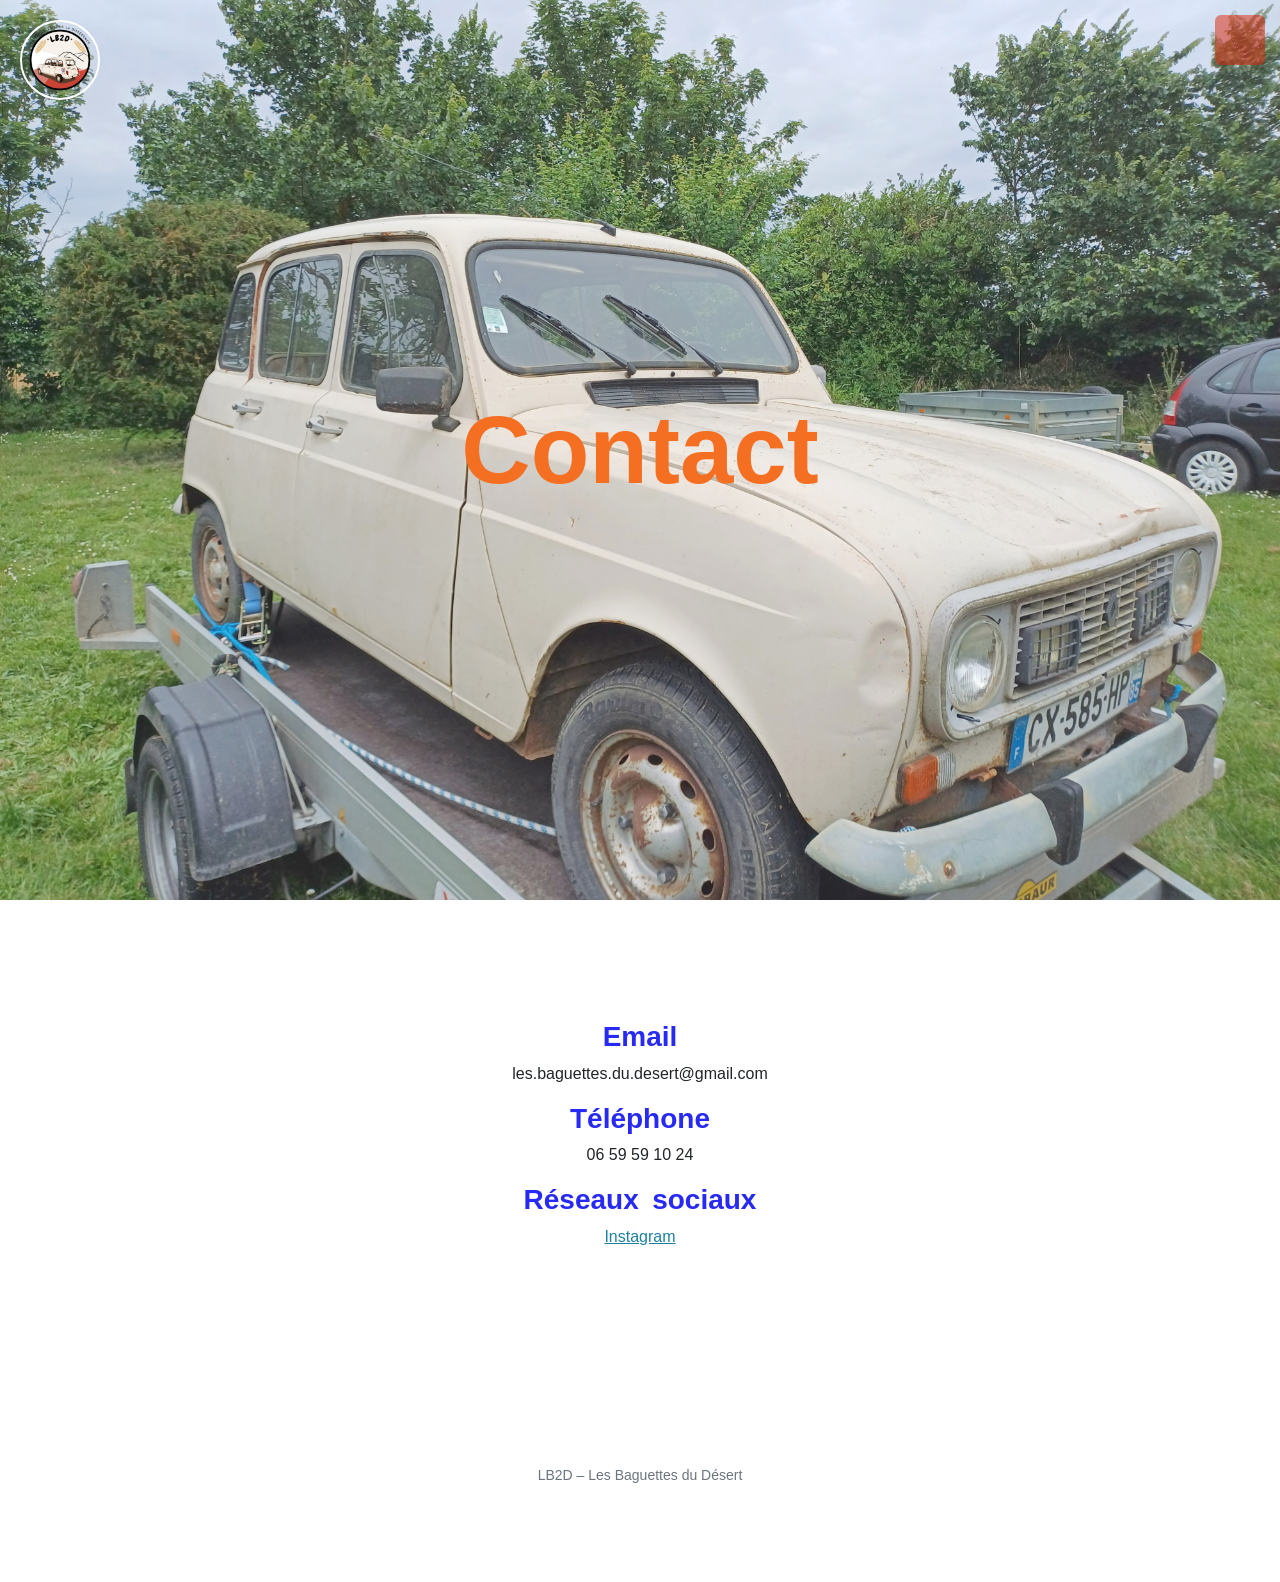
<file: LB2D/contact.html>
<!DOCTYPE html>
<html lang="fr">
<head>
    <meta charset="UTF-8">
    <meta name="viewport" content="width=device-width, initial-scale=1">
    <title>Contact – LB2D</title>
    <link href="css/styles.css" rel="stylesheet">
<link rel="icon" type="image/x-icon" href="assets/ico.ico" />
</head>
<body id="page-top">

<div class="logo-lb2d">
    <img src="img/logo.png" alt="Logo LB2D">
</div>

<a class="menu-toggle rounded" href="#"><i class="fas fa-bars"></i></a>
<nav id="sidebar-wrapper">
    <ul class="sidebar-nav">
        <li class="sidebar-nav-item"><a href="index.html">Accueil</a></li>
        <li class="sidebar-nav-item"><a href="projet.html">Projet</a></li>
        <li class="sidebar-nav-item"><a href="equipe.html">Équipe</a></li>
        <li class="sidebar-nav-item"><a href="sponsoring.html">Sponsoring</a></li>
        <li class="sidebar-nav-item"><a href="contact.html">Contact</a></li>
    </ul>
</nav>

<header class="masthead d-flex align-items-center">
    <div class="container text-center">
        <h1>Contact</h1>
    </div>
</header>

<section class="content-section">
    <div class="container px-4 text-center">
        <h3>Email</h3>
        <p>les.baguettes.du.desert@gmail.com</p>

        <h3>Téléphone</h3>
        <p>06 59 59 10 24</p>

        <h3>Réseaux sociaux</h3>
        <p>
            <a href="https://www.instagram.com/les_baguettes_du_desert/">Instagram</a>
        </p>
    </div>
</section>

<footer class="footer text-center">
    <p class="text-muted small">LB2D – Les Baguettes du Désert</p>
</footer>

<script src="js/scripts.js"></script>
</body>
</html>
</file>
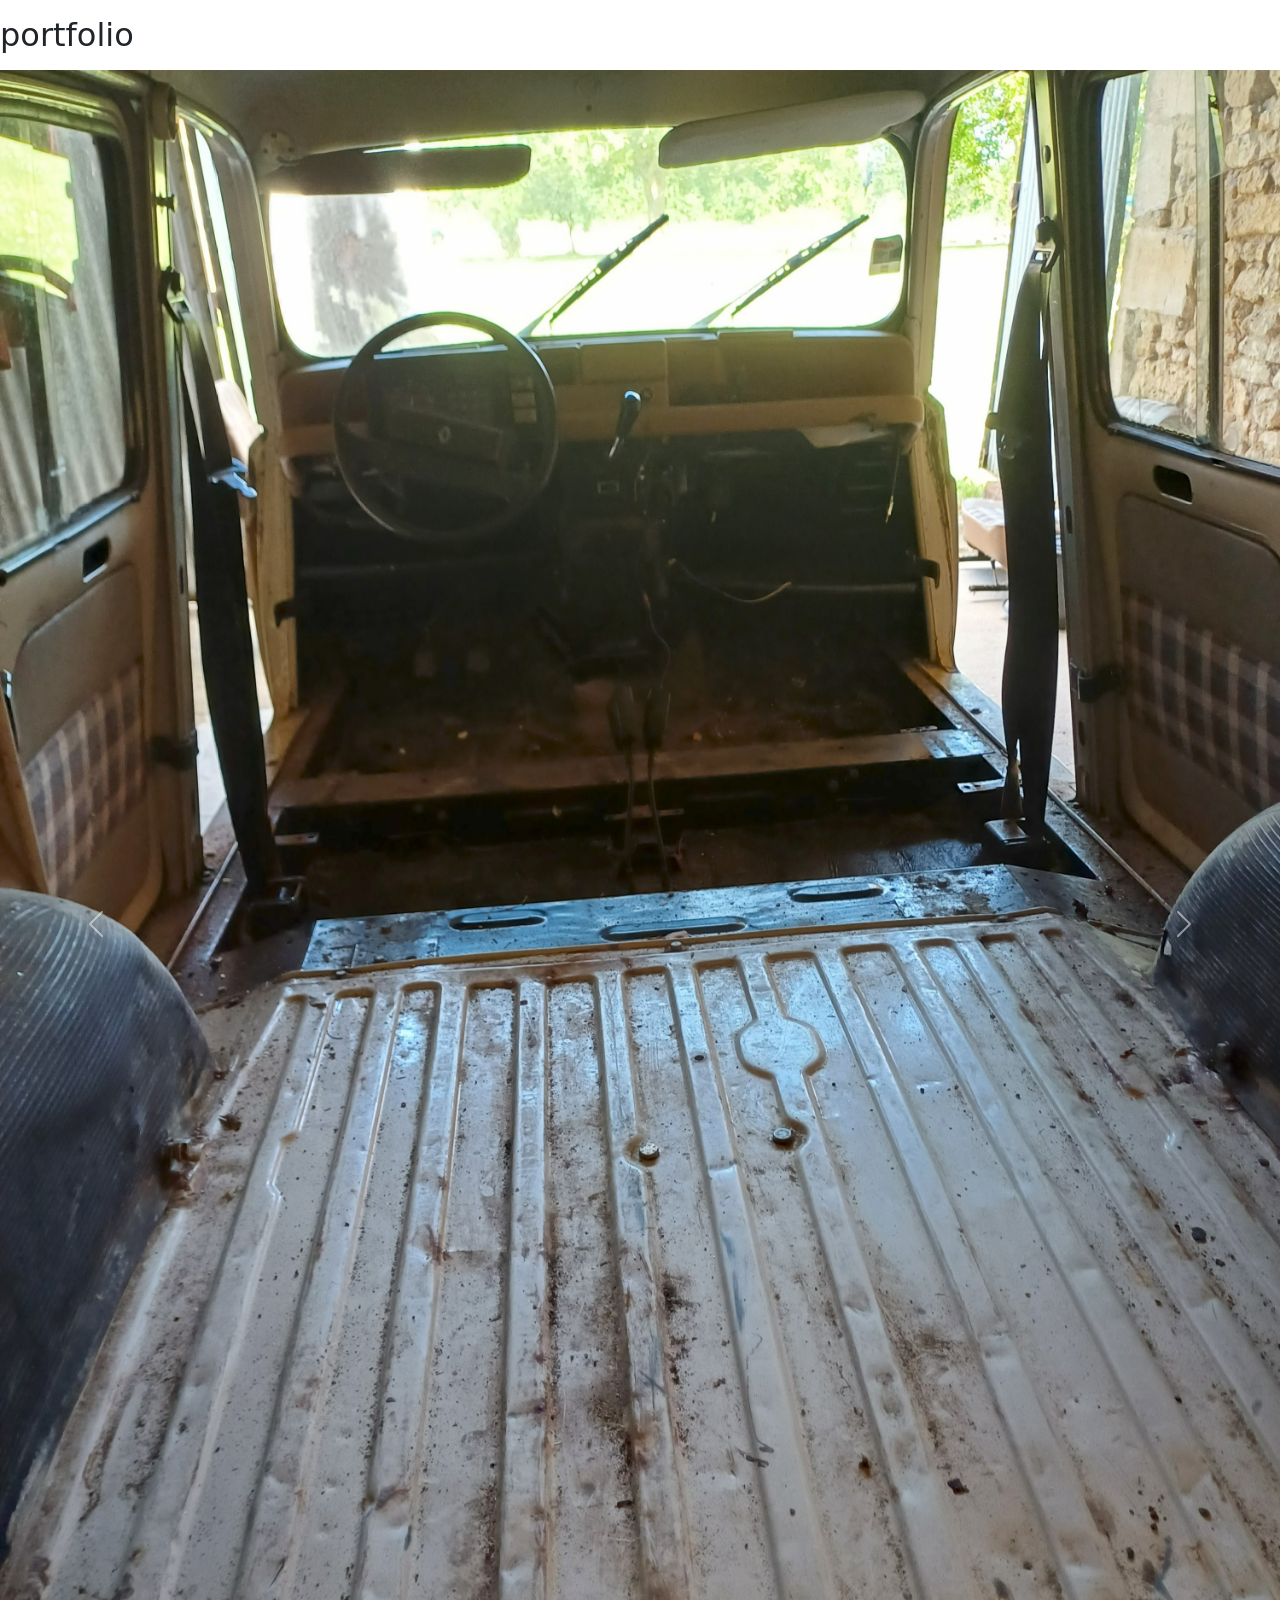
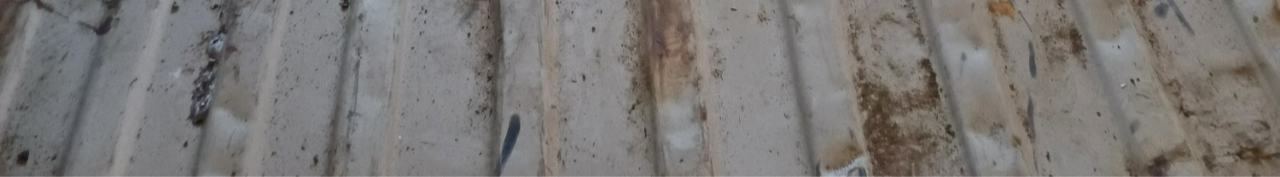
<file: LB2D/image.html>
<!DOCTYPE html> 
<html lang="fr"> 
	<!-- En-tête de la page --> 
	<head> 
		<meta charset="utf-8" /> 
		<title>portfolio</title> 
<link href="https://cdn.jsdelivr.net/npm/bootstrap@5.3.8/dist/css/bootstrap.min.css" rel="stylesheet"> 
	<script 
	src="https://cdn.jsdelivr.net/npm/bootstrap@5.3.8/dist/js/bootstrap.bundle.min.js"></script>
<link rel="icon" type="image/x-icon" href="assets/ico.ico" />
	</head> 
	<!-- Corps de la page --> 
	<body>
<p> <h2> portfolio </h2> </p>
<div id="carouselExample" class="carousel slide">
  <div class="carousel-inner">
    <div class="carousel-item active">
      <img src="img/vide.jpg" class="d-block w-100" alt="...">
    </div>
    <div class="carousel-item">
      <img src="img/caro1.jpg" class="d-block w-100" alt="...">
    </div>
	<div class="carousel-item">
      <img src="img/caro2.jpg" class="d-block w-100" alt="...">
    </div>
	<div class="carousel-item">
      <img src="img/moteur.jpg" class="d-block w-100" alt="...">
    </div>
	<div class="carousel-item">
      <img src="img/2.jpg" class="d-block w-100" alt="...">
    </div>
	<div class="carousel-item">
      <img src="img/moteur2.jpg" class="d-block w-100" alt="...">
    </div>
	<div class="carousel-item">
      <img src="img/cotée.jpg" class="d-block w-100" alt="...">
    </div>
    <div class="carousel-item">
      <img src="img/devant_droit_OK.jpg" class="d-block w-100" alt="...">
    </div>
  </div>
  <button class="carousel-control-prev" type="button" data-bs-target="#carouselExample" data-bs-slide="prev">
    <span class="carousel-control-prev-icon" aria-hidden="true"></span>
    <span class="visually-hidden">Previous</span>
  </button>
  <button class="carousel-control-next" type="button" data-bs-target="#carouselExample" data-bs-slide="next">
    <span class="carousel-control-next-icon" aria-hidden="true"></span>
    <span class="visually-hidden">Next</span>
  </button>
</div>
	</body> 
</html>
</file>
